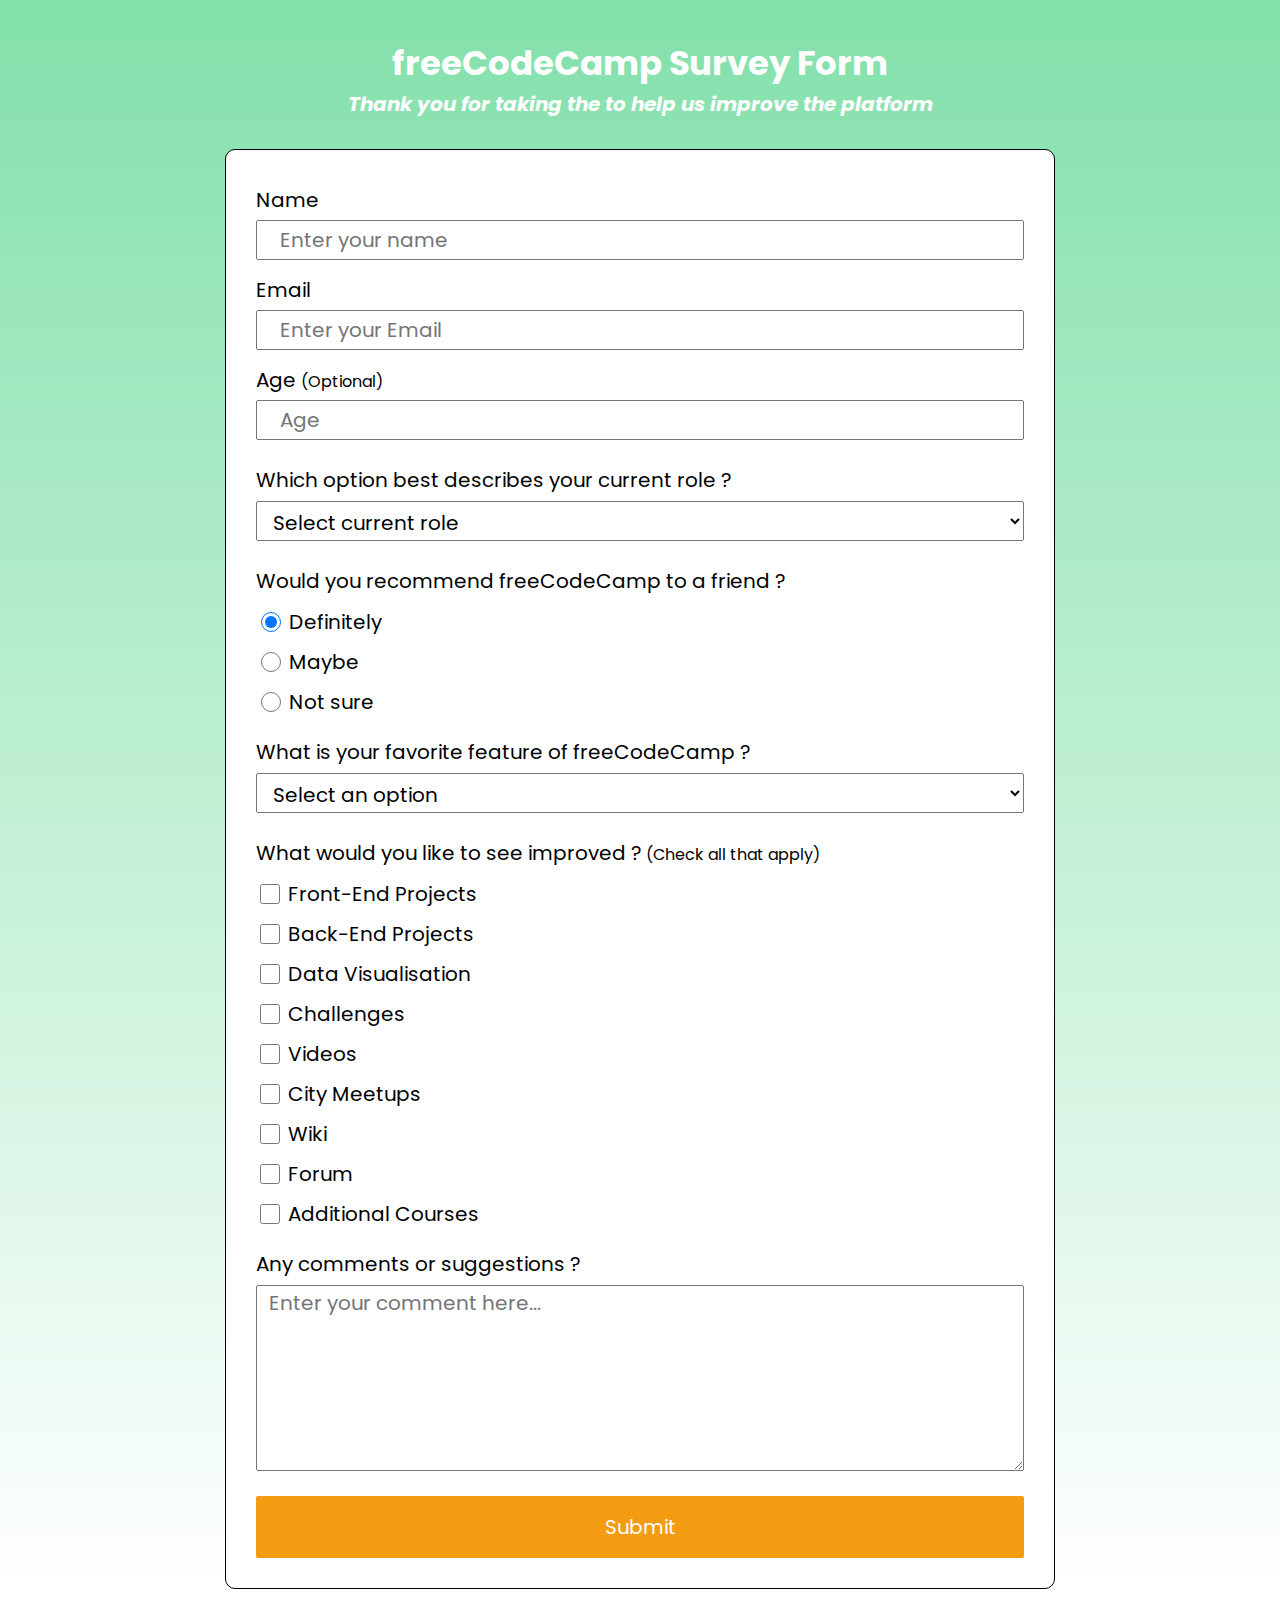
<file: index.html>
<html lang="en">
<head>
    <meta charset="UTF-8">
    <meta name="viewport" content="width=device-width, initial-scale=1.0">
    <title>Survey Form</title>
    <link rel="stylesheet" href="2_survey_form.css">
</head>
<body>
    <div id="design"></div>
    <header>
        <h1 id="title">freeCodeCamp Survey Form</h1>
        <p id="description"><strong>Thank you for taking the to help us improve the platform</strong></p>
    </header>
    <form id="survey-form">
        <label id="name-label" for ="name">Name</label><br>
        <input id="name" type="text" name="name" placeholder="  Enter your name" required><br>

        <label id="email-label" for ="email">Email</label><br>
        <input id="email" type="email" name="email" placeholder="  Enter your Email" required><br>

        <label id="number-label" for="number">Age <span> (Optional)</span></label><br>
        <input id="number" type="number" name="age" min="10" max="99" placeholder="  Age">
        
      
        <p>Which option best describes your current role ?</p>
        <select id="dropdown" name="role" required>
            <option disabled selected value>Select current role</option>
            <option value="student">Student</option>
            <option value="job">Full time job</option>
            <option value="learner">Full time learner</option>
            <option value="NotSay">Prefer not to say</option>
            <option value="other">Other</option>
        </select>

        <p>Would you recommend freeCodeCamp to a friend ?</p>
        <label><input class="input-radio" type="radio" name="recommend" value="definitely" checked> Definitely</label><br>
        <label><input class="input-radio" type="radio" name="recommend" value="maybe"> Maybe</label><br>
        <label><input class="input-radio" type="radio" name="recommend" value="notsure"> Not sure</label>

        <p>What is your favorite feature of freeCodeCamp ?</p>
        <select name="feature" id="dropdown2" required>
            <option disabled selected value>Select an option</option>
            <option value="challenge">Challenges</option>
            <option value="project">Projects</option>
            <option value="community">Community</option>
            <option value="openSource">Open source</option>
        </select>

        <p>What would you like to see improved ?<span> (Check all that apply)</span></p>
        <label><input class="input-checkbox" type="checkbox" value="front-end"> Front-End Projects</label><br>
        <label><input class="input-checkbox" type="checkbox" value="back-end"> Back-End Projects</label><br>
        <label><input class="input-checkbox" type="checkbox" value="data-visualisation"> Data Visualisation</label><br>
        <label><input class="input-checkbox" type="checkbox" value="challenges"> Challenges</label><br>
        <label><input class="input-checkbox" type="checkbox" value="videos"> Videos</label><br>
        <label><input class="input-checkbox" type="checkbox" value="meetups"> City Meetups</label><br>
        <label><input class="input-checkbox" type="checkbox" value="wiki"> Wiki</label><br>
        <label><input class="input-checkbox" type="checkbox" value="form"> Forum</label><br>
        <label><input class="input-checkbox" type="checkbox" value="additional"> Additional Courses</label>

        <p>Any comments or suggestions ?</p>
        <textarea name="comment" id="comment-box" cols="30" rows="6" placeholder="  Enter your comment here..."></textarea><br>
        
        <button id="submit" type="submit">Submit</button>
    </form>
    <script src="https://cdn.freecodecamp.org/testable-projects-fcc/v1/bundle.js" ></script>

</body>
</html>
</file>
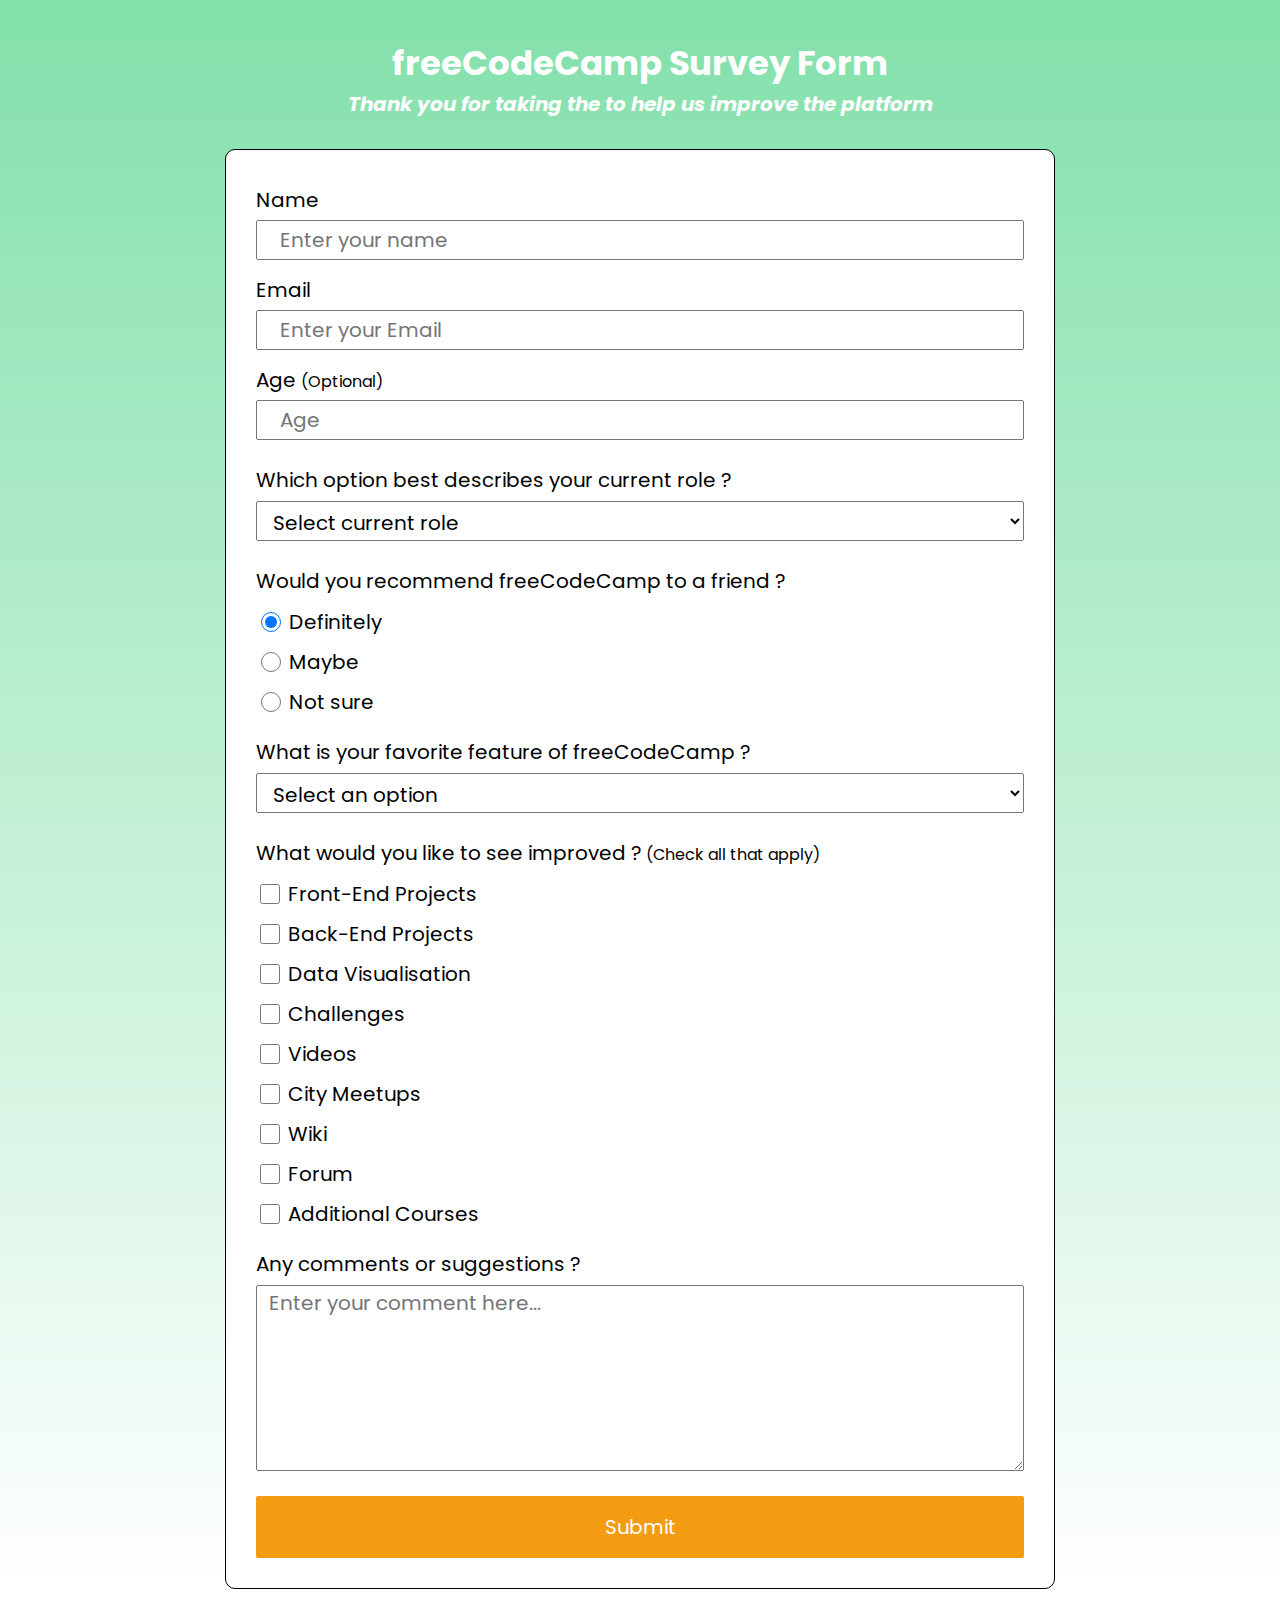
<file: 2_survey_form.html>
<html lang="en">
<head>
    <meta charset="UTF-8">
    <meta name="viewport" content="width=device-width, initial-scale=1.0">
    <title>Survey Form</title>
    <link rel="stylesheet" href="2_survey_form.css">
</head>
<body>
    <div id="design"></div>
    <header>
        <h1 id="title">freeCodeCamp Survey Form</h1>
        <p id="description"><strong>Thank you for taking the to help us improve the platform</strong></p>
    </header>
    <form id="survey-form">
        <label id="name-label" for ="name">Name</label><br>
        <input id="name" type="text" name="name" placeholder="  Enter your name" required><br>

        <label id="email-label" for ="email">Email</label><br>
        <input id="email" type="email" name="email" placeholder="  Enter your Email" required><br>

        <label id="number-label" for="number">Age <span> (Optional)</span></label><br>
        <input id="number" type="number" name="age" min="10" max="99" placeholder="  Age">
        
      
        <p>Which option best describes your current role ?</p>
        <select id="dropdown" name="role" required>
            <option disabled selected value>Select current role</option>
            <option value="student">Student</option>
            <option value="job">Full time job</option>
            <option value="learner">Full time learner</option>
            <option value="NotSay">Prefer not to say</option>
            <option value="other">Other</option>
        </select>

        <p>Would you recommend freeCodeCamp to a friend ?</p>
        <label><input class="input-radio" type="radio" name="recommend" value="definitely" checked> Definitely</label><br>
        <label><input class="input-radio" type="radio" name="recommend" value="maybe"> Maybe</label><br>
        <label><input class="input-radio" type="radio" name="recommend" value="notsure"> Not sure</label>

        <p>What is your favorite feature of freeCodeCamp ?</p>
        <select name="feature" id="dropdown2" required>
            <option disabled selected value>Select an option</option>
            <option value="challenge">Challenges</option>
            <option value="project">Projects</option>
            <option value="community">Community</option>
            <option value="openSource">Open source</option>
        </select>

        <p>What would you like to see improved ?<span> (Check all that apply)</span></p>
        <label><input class="input-checkbox" type="checkbox" value="front-end"> Front-End Projects</label><br>
        <label><input class="input-checkbox" type="checkbox" value="back-end"> Back-End Projects</label><br>
        <label><input class="input-checkbox" type="checkbox" value="data-visualisation"> Data Visualisation</label><br>
        <label><input class="input-checkbox" type="checkbox" value="challenges"> Challenges</label><br>
        <label><input class="input-checkbox" type="checkbox" value="videos"> Videos</label><br>
        <label><input class="input-checkbox" type="checkbox" value="meetups"> City Meetups</label><br>
        <label><input class="input-checkbox" type="checkbox" value="wiki"> Wiki</label><br>
        <label><input class="input-checkbox" type="checkbox" value="form"> Forum</label><br>
        <label><input class="input-checkbox" type="checkbox" value="additional"> Additional Courses</label>

        <p>Any comments or suggestions ?</p>
        <textarea name="comment" id="comment-box" cols="30" rows="6" placeholder="  Enter your comment here..."></textarea><br>
        
        <button id="submit" type="submit">Submit</button>
    </form>
    <script src="https://cdn.freecodecamp.org/testable-projects-fcc/v1/bundle.js" ></script>

</body>
</html>
</file>
<file: 2_survey_form.css>
@import url('https://fonts.googleapis.com/css?family=Poppins:200i,400&display=swap');

body {
    font-family: 'Poppins', sans-serif;
    text-align: center;
    color:black;
    background-size: cover;
    background-repeat: no-repeat;
    background-position: center;
    border-radius: 5px;
    background-image: linear-gradient(#82E0AA ,transparent);}


#design{}

#title{
    padding-top: 30px;
    font-size: 34px;
    margin-bottom: -15px;
    color: white;}

#description{font-size: 20px;
    font-style: italic;
    margin-bottom: 30px;
    color: white;}

#survey-form{
    max-width: 768px;
    margin:0 auto 0 auto;
    text-align: left;
    background-color:white;
    padding: 30px;
    border-radius: 10px;
    font-size: 20px;
    border:1px solid;
    }

#name ,#email, #number,#dropdown,#dropdown2{
    
    width:100%;
    height: 2.5rem;
    padding: 0.375rem 0.75rem;
    margin-bottom: 10px;}

#name-label ,#email-label, #number-label,label{
  line-height: 2;}

textarea{width: 100%;
        margin-bottom:25px;
        resize: vertical;}

button{width:100%;
       display: block;
       background-color: #F39C12  ;
       border:none;
       color: white;
       cursor: pointer;
       border-radius: 2px;
       padding:16px;
       font-size:20px;}

span{font-size: 16px;}

p{margin-bottom: 6px;
  margin-top: 15px;}

.input-checkbox,.input-radio{
  min-height: 1.25rem;
  min-width: 1.25rem;
  position:relative;
  top:3px;
}

input,button,select,textarea {
  font-family: inherit;
  font-size: inherit;
}
</file>
